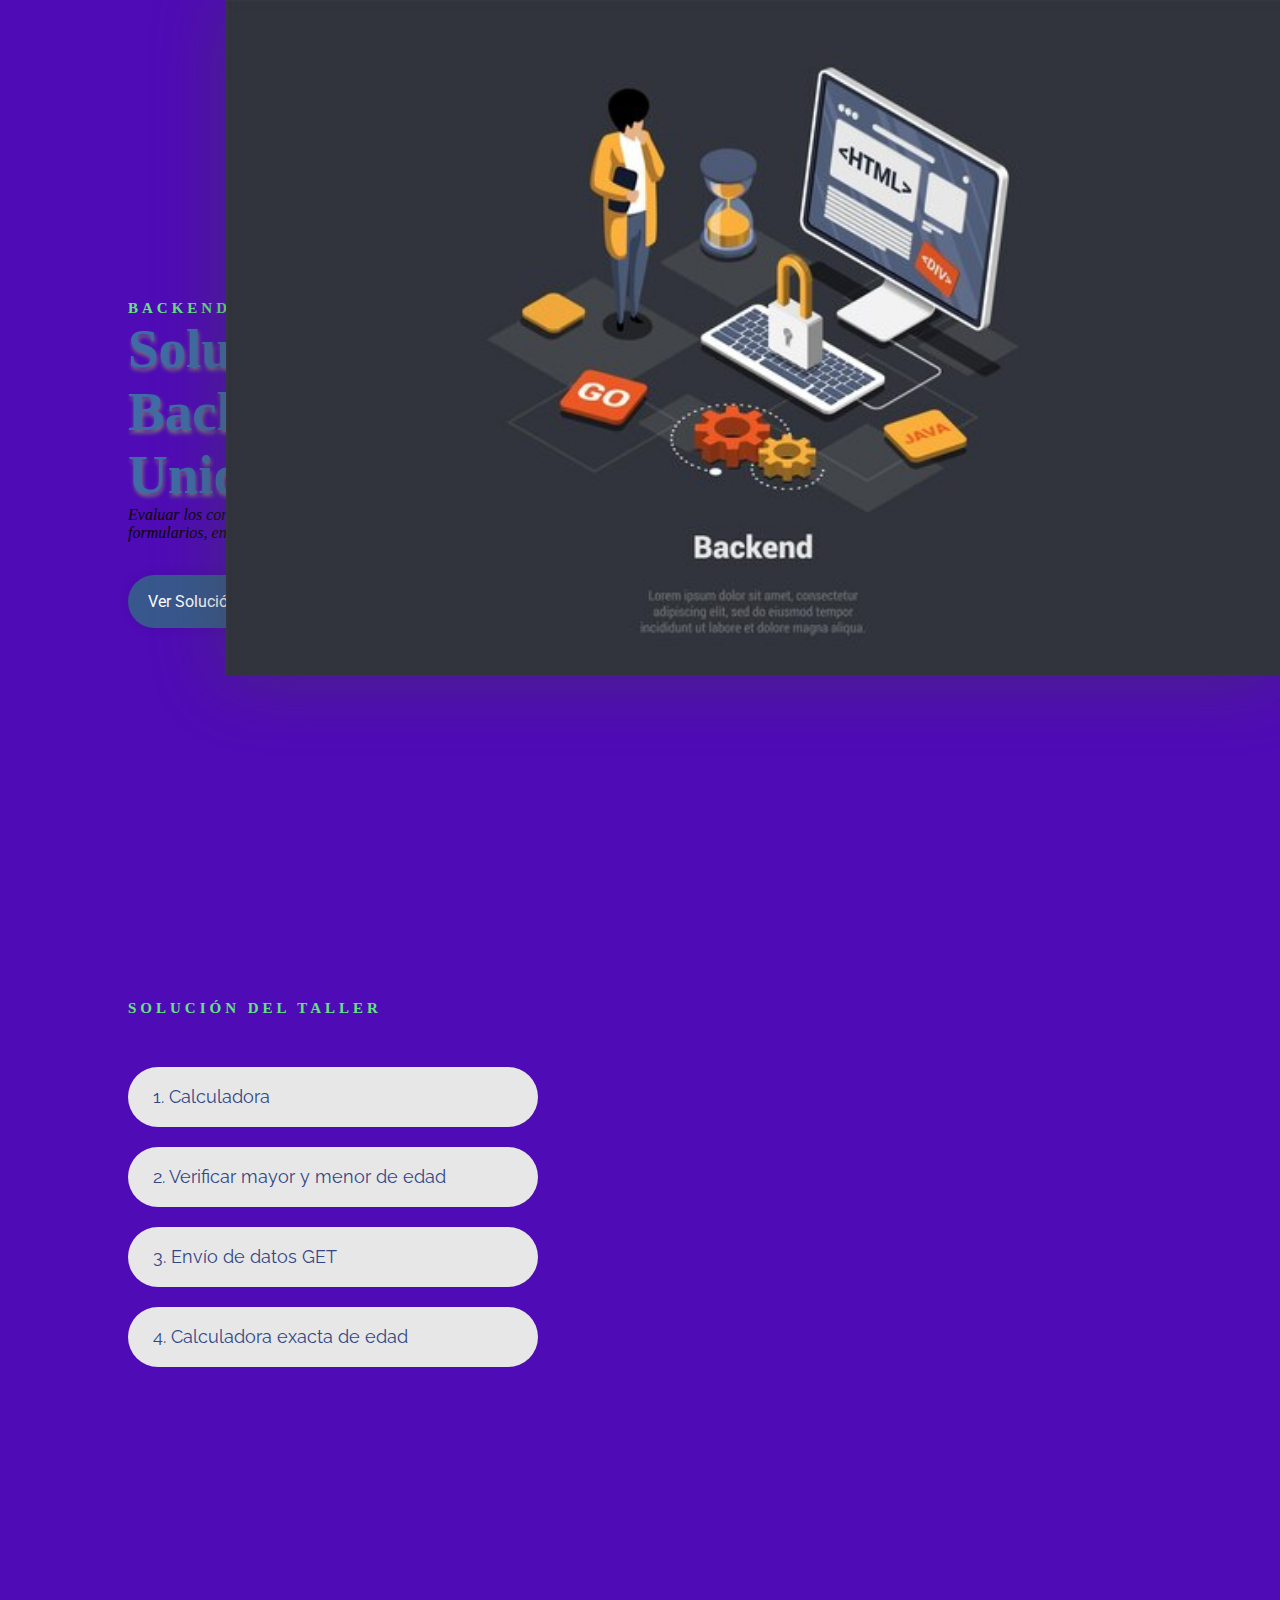
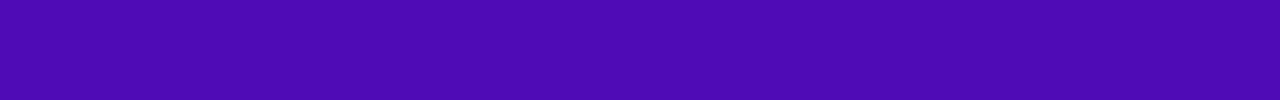
<file: Actividad M10/index.html>
<!DOCTYPE html>
<html lang="es">
<head>
    <meta charset="UTF-8">
    <meta http-equiv="X-UA-Compatible" content="IE=edge">
    <meta name="autor" content="Santiago Hernandez">
    <meta name="viewport" content="width=device-width, initial-scale=1.0">
    <link rel="stylesheet" href="estilos.css">
    <title>Taller BackEnd</title>
</head>
<body>
    <header>
         <!--se cambia y imagen y descripcion-->
        <img class="illus" src="img/backend.png" alt="backend">
        <div class="header-contain">
            <div class="title">
                <h2>Backend basado en proyectos.</h2>
                <h1>Solución Taller Backend - Unidad 10</h1>
                <p>Evaluar los conocimientos de PHP, sentencias, variables, formularios, envío de datos, métodos 
                    POST y GET, entre otros.
                </p>
                <a href="#section-respuestas">Ver Solución</a>
            </div>
        </div>
    </header>

    <section id="section-respuestas">
        <div class="respuestas">
            <h2>Solución del taller</h2>
            <div class="ind">
                <a href="calculadora.php">1. Calculadora</a>
            </div>
            <div class="ind">
                <a href="mayor_menor.php">2. Verificar mayor y menor de edad</a>
            </div>
            <div class="ind">
                <a href="method_get.php">3. Envío de datos GET</a>
            </div>
            <div class="ind">
                <a href="edad_exacta.php">4. Calculadora exacta de edad</a>
            </div>
    </section>
</body>
</html>
</file>
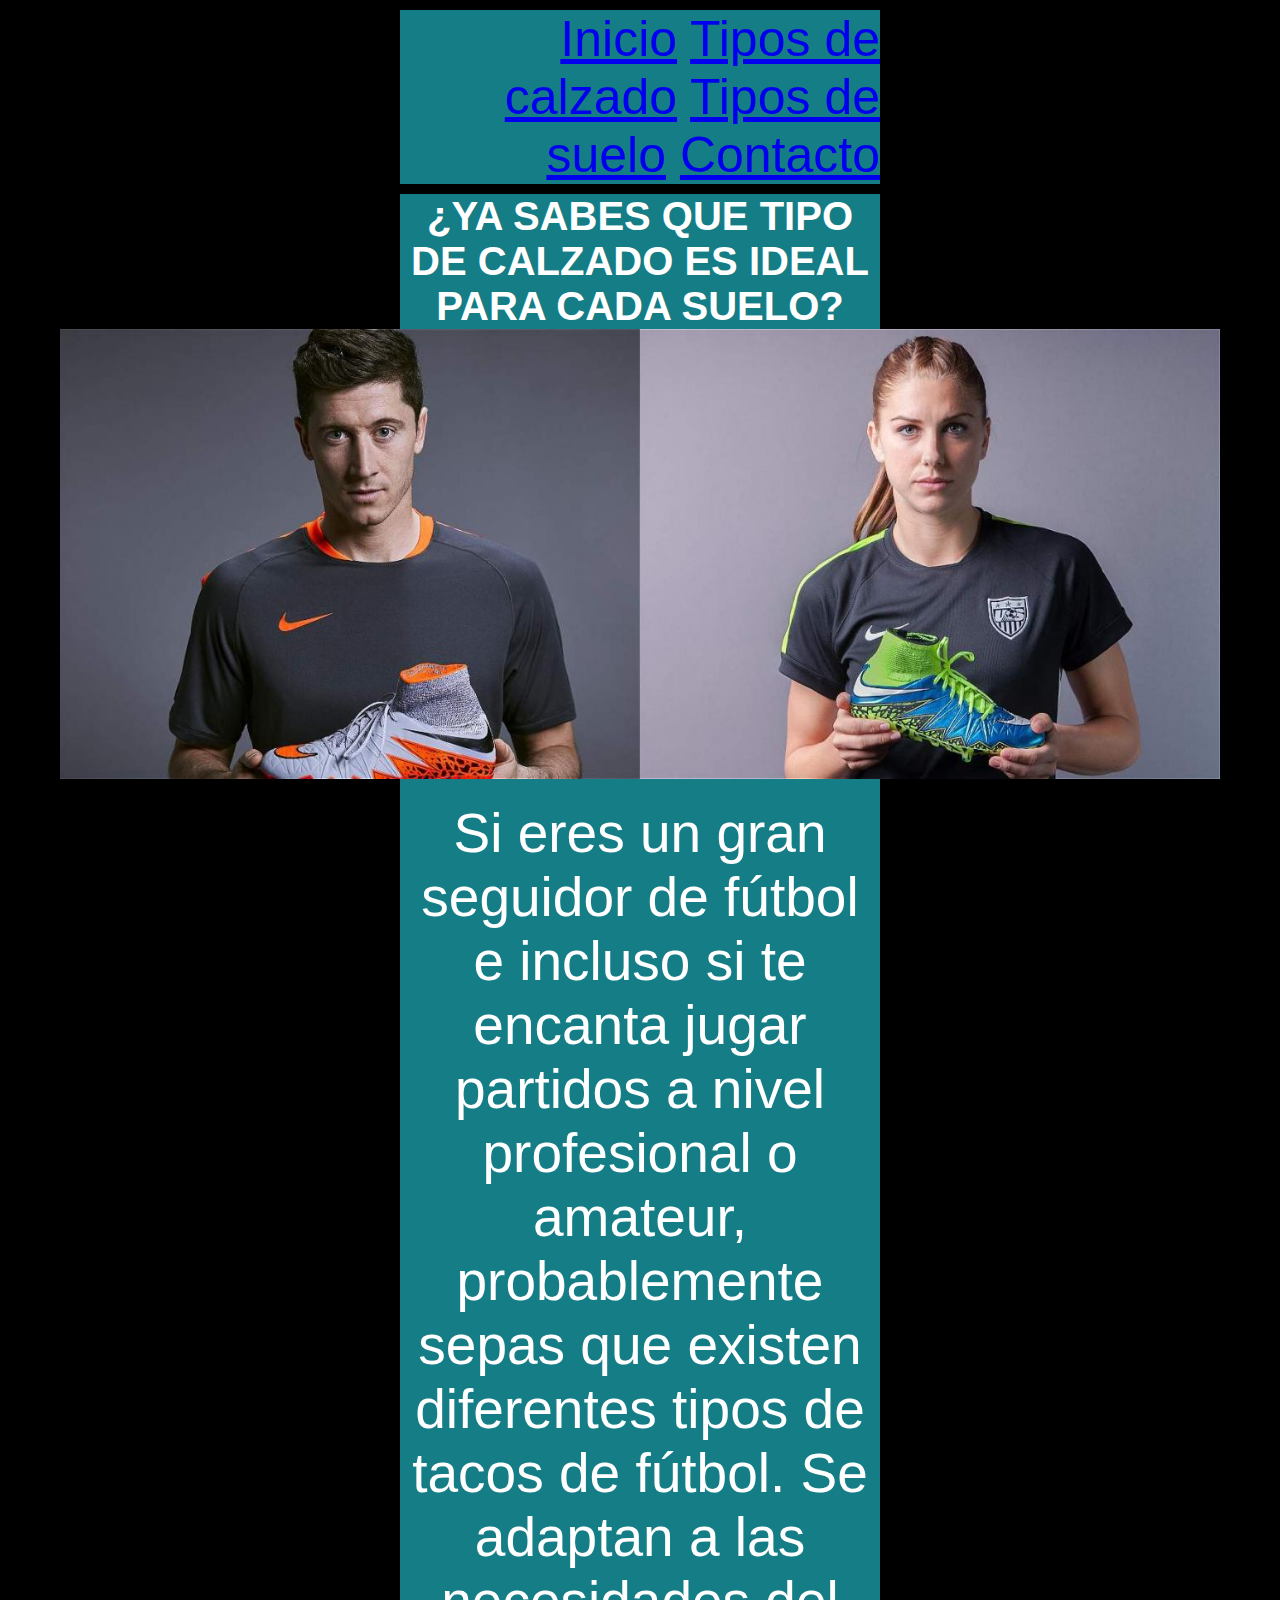
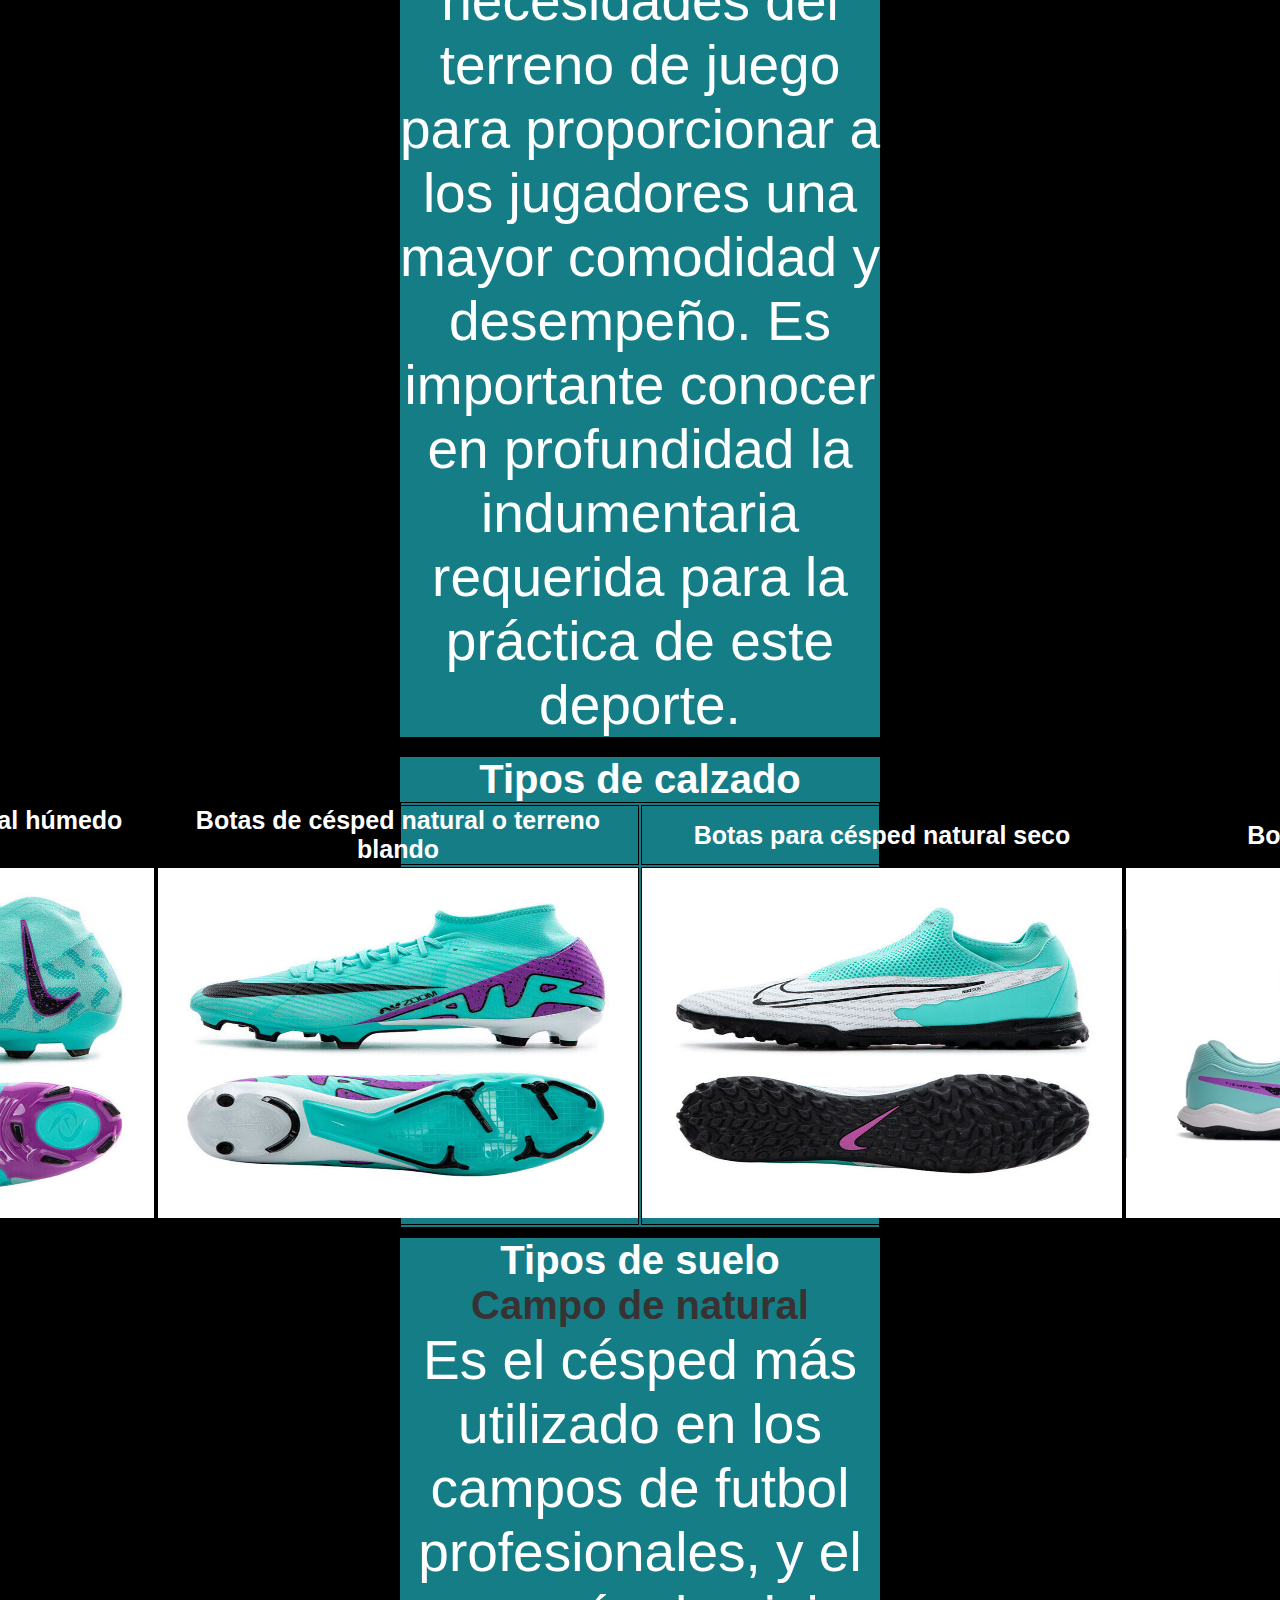
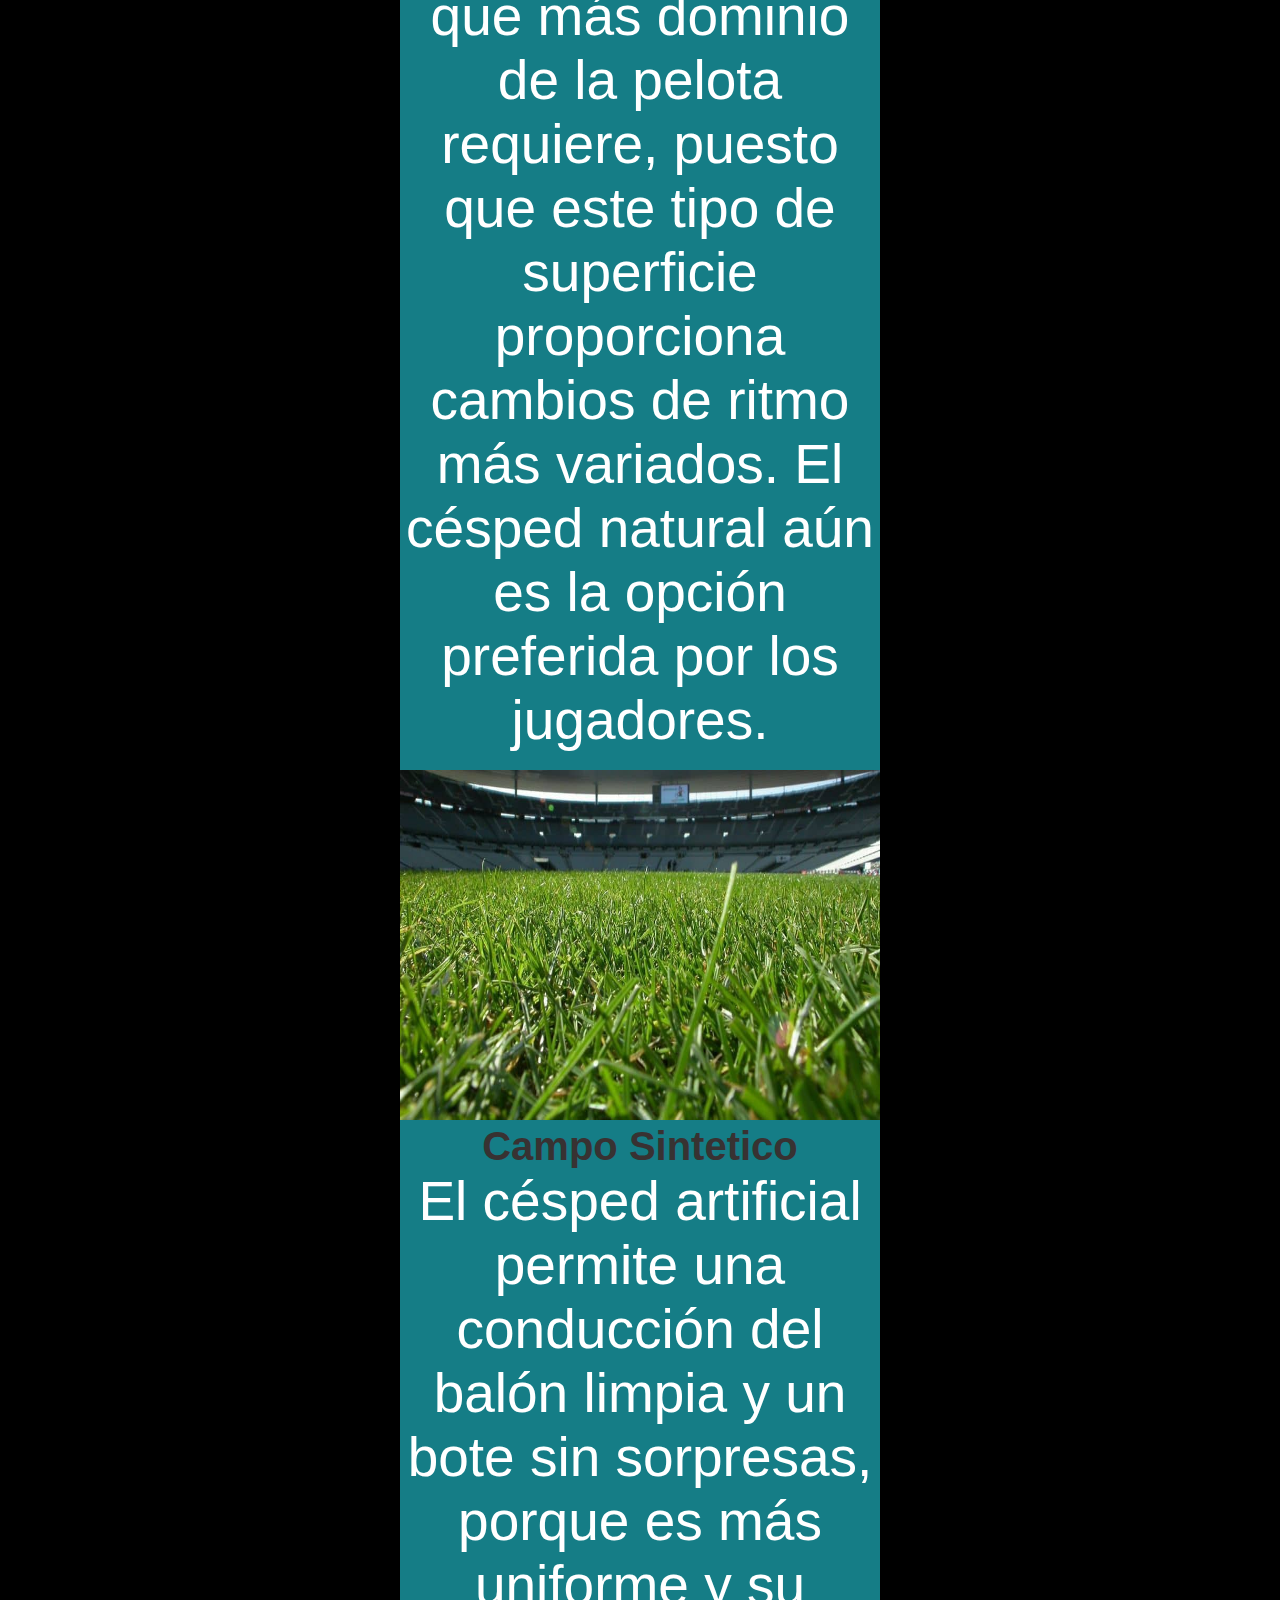
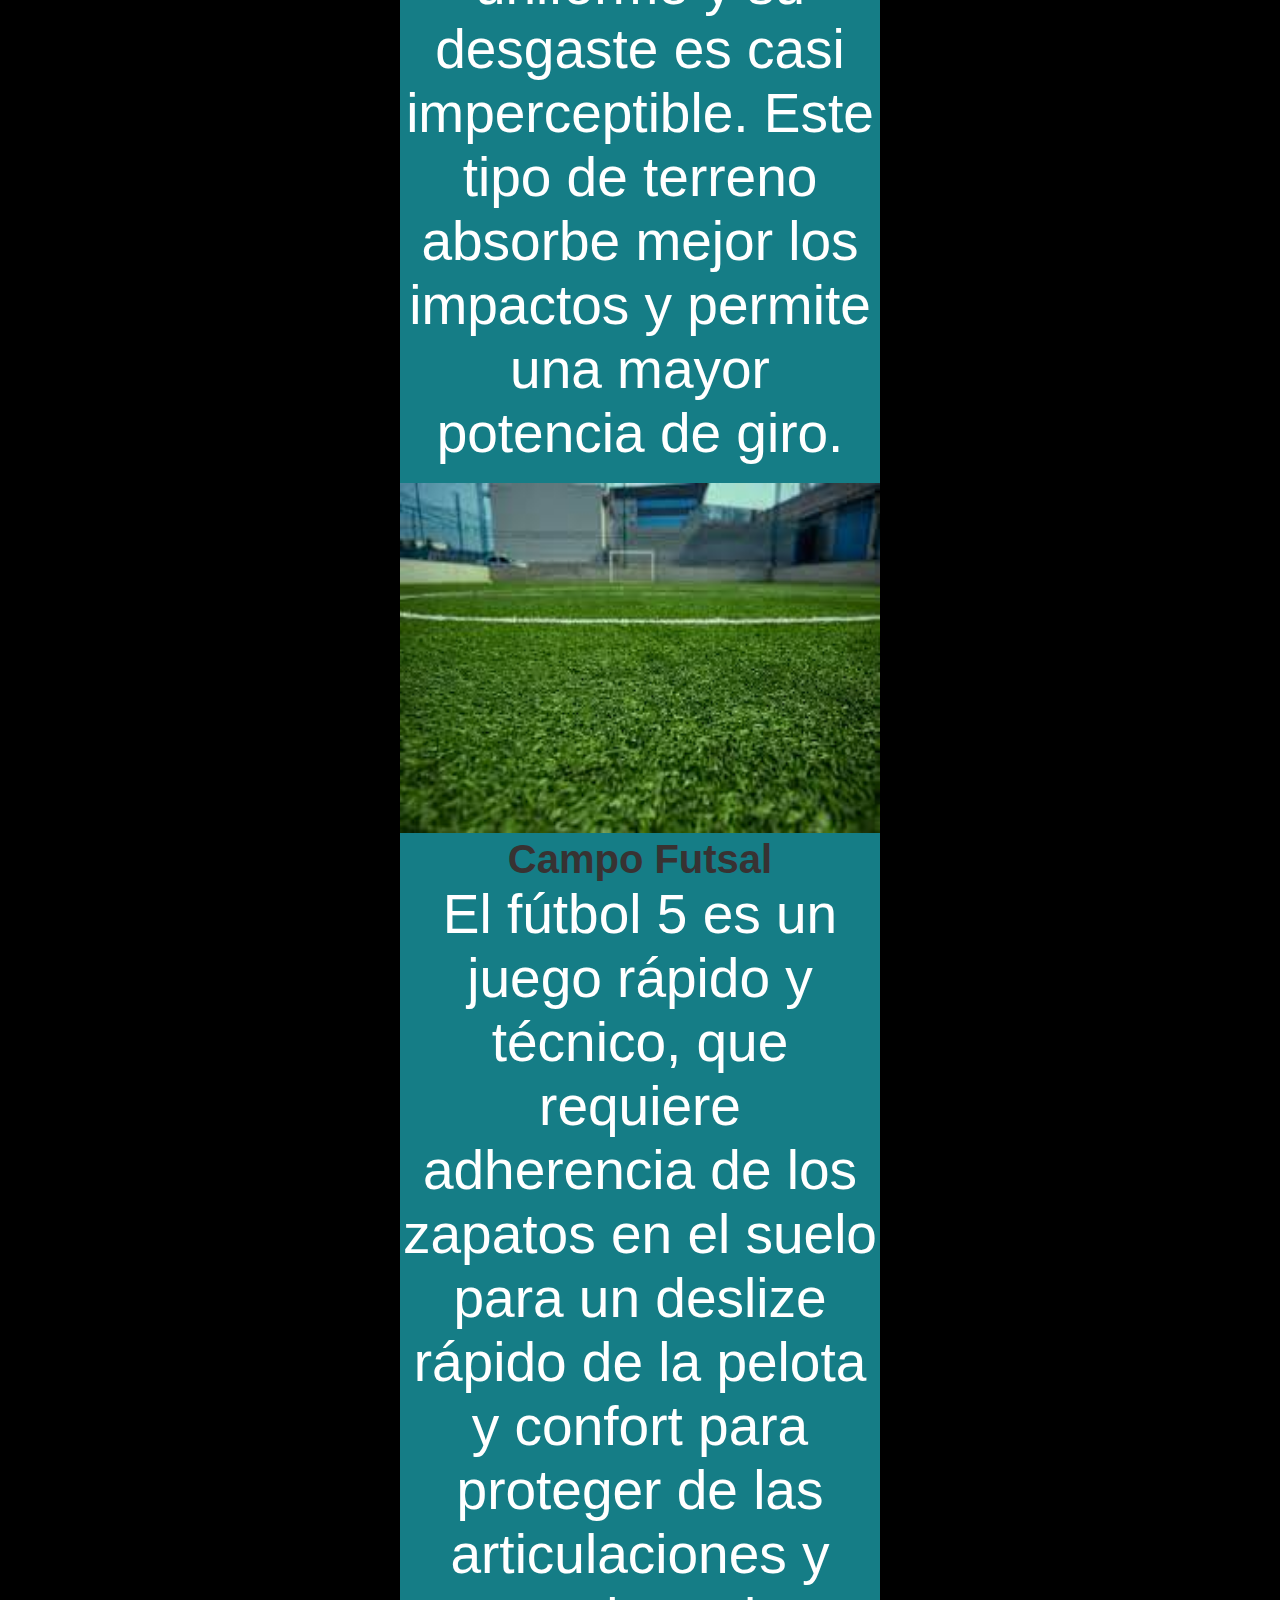
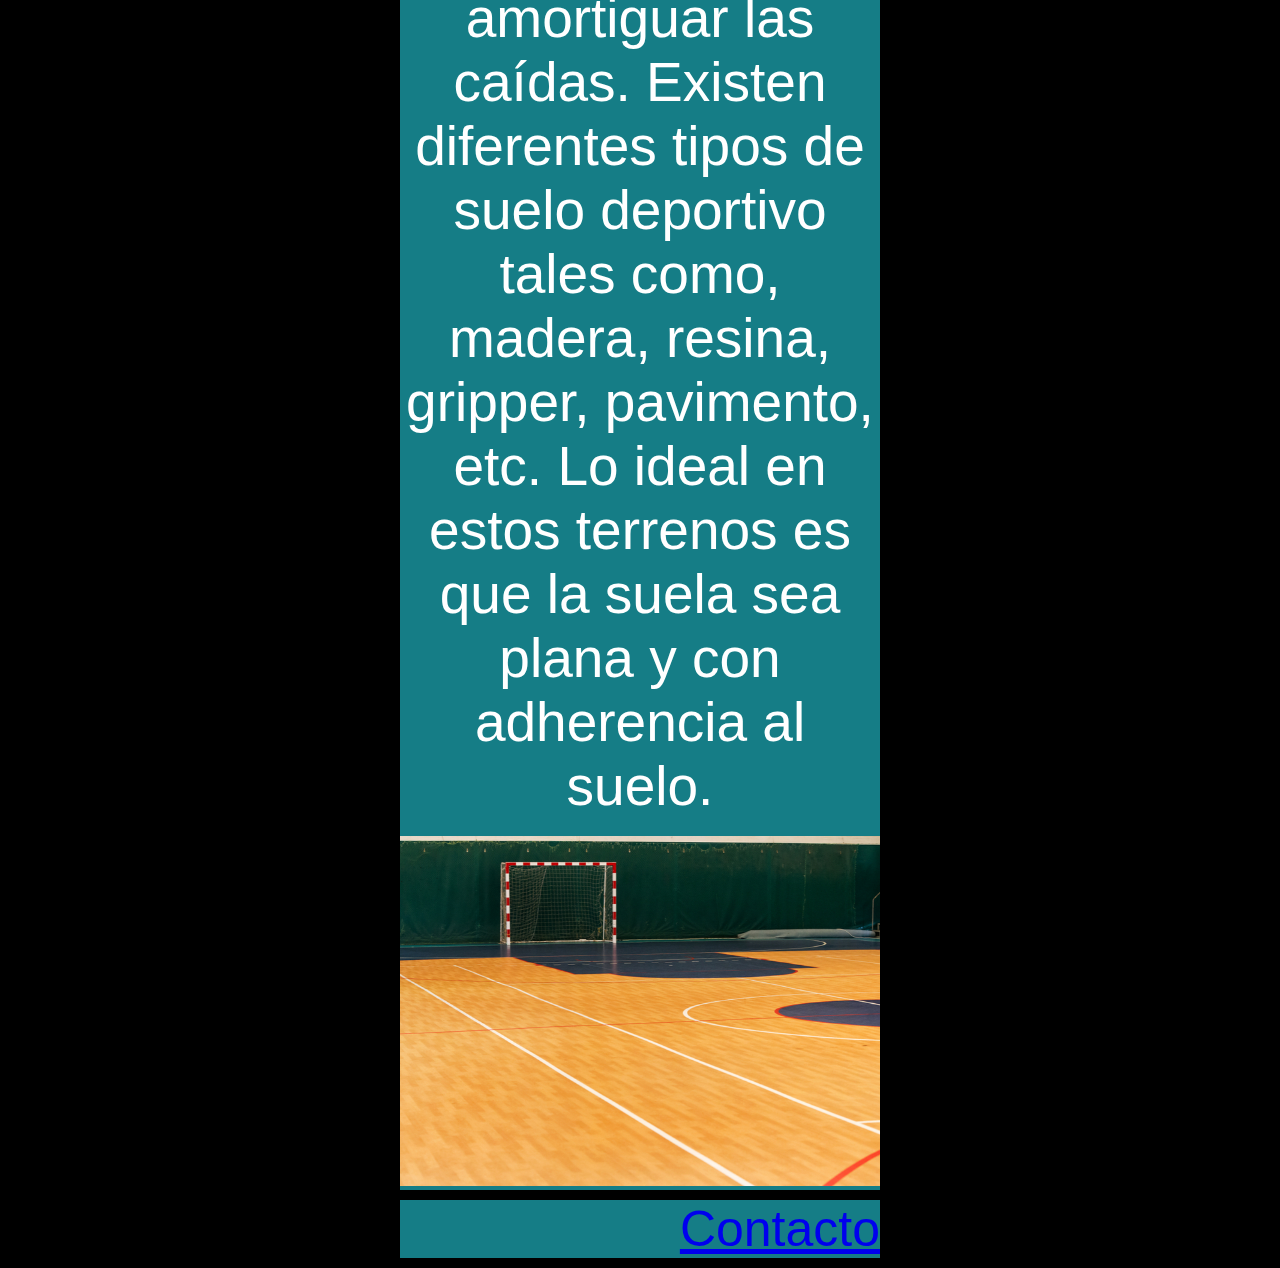
<file: Actividad M9/Punto 1_2_3/index.html>
<!DOCTYPE html>
<html lang="en">

<head>
    <meta charset="UTF-8">
    <meta name="viewport" content="width=device-width, initial-scale=1.0">
    <meta http-equiv="X-UA-Compatible" content="IE=edge">
    <link rel="stylesheet" href="estilos.css">
    <title>Punto1_2_3</title>
</head>

<body class="cuerpo">

    <header class="arriba">
        <nav>
            <a href="#Inicio">Inicio</a>
            <a href="#Tipos de calzado">Tipos de calzado</a>
            <a href="#Tipos de suelo">Tipos de suelo</a>
            <a href="#Contacto">Contacto</a>
        </nav>
    </header>

    <article class="primera">
        <div>
            <h1 id="Inicio">¿YA SABES QUE TIPO DE CALZADO ES IDEAL PARA CADA SUELO?</h1>
        </div>
        <div class="jugadores">
            <figure>
                <img src="img/hombre.png" alt="lewan" class="lewan">
                <figcaption class="figura">HOMBRE</figcaption>
            </figure>
            <figure >
                <img src="img/Mujer.png" alt="Alex" class="alex">
                <figcaption class="figura">MUJER</figcaption>
            </figure>
        </div>
        <div>
            <p>
                Si eres un gran seguidor de fútbol e incluso si te encanta jugar partidos a nivel profesional o amateur,
                probablemente sepas que existen diferentes tipos de tacos de fútbol. Se adaptan a las necesidades del
                terreno de
                juego para proporcionar a los jugadores una mayor comodidad y desempeño. Es importante conocer en
                profundidad la
                indumentaria requerida para la práctica de este deporte.
            </p>
        </div>
    </article>

    <section class="segunda">
        <div>
            <h1 id="Tipos de calzado">Tipos de calzado</h1>
        </div>
            <table class="tabla">
                <tr>
                    <th>Botas para césped natural húmedo blando</th>
                    <th>Botas de césped natural o terreno blando</th>
                    <th>Botas para césped natural seco</th>
                    <th>Botas de fútbol sala</th>
                </tr>
                <tr>
                    <td>
                        <img src="img/Luna-seco.png" class="i1">
                    </td>
                    <td>
                        <img src="img/Mercurial-cesped.png" class="i1">
                    </td>
                    <td>
                        <img src="img/phantom-torretin.png" class="i1">
                    </td>
                    <td>
                        <img src="img/Legend-futsal.png" class="i1">
                    </td>
                </tr>
        </table>
    </section>

    <section class="tercera">
        <h1 id="Tipos de suelo">Tipos de suelo</h1>

        <div>
            <h2>Campo de natural</h2>
            <p>Es el césped más utilizado en los campos de futbol profesionales, y el que más dominio de la pelota
                requiere,
                puesto que este tipo de superficie proporciona cambios de ritmo más variados. El césped natural
                aún es la opción preferida por los jugadores.</p>
            <br>
            <img src="img/pasto.png" class="i2">
            <br>
            <h2>Campo Sintetico</h2>
            <p>El césped artificial permite una conducción del balón limpia y un bote sin sorpresas, porque es más
                uniforme y su desgaste es casi imperceptible. Este tipo de terreno absorbe mejor los impactos y permite
                una
                mayor
                potencia de giro.</p>
            <br>
            <img src="img/artificial.png" class="i2">
            <br>
            <h2>Campo Futsal</h2>
            <p>El fútbol 5 es un juego rápido y técnico, que requiere adherencia de los zapatos en el suelo para un
                deslize rápido de la pelota y confort para proteger de las articulaciones y amortiguar las caídas.
                Existen
                diferentes tipos de suelo deportivo tales como, madera, resina, gripper, pavimento, etc. Lo ideal en
                estos
                terrenos es que la
                suela sea plana y con adherencia al suelo.</p>
            <br>
            <img src="img/Futsal.png" class="i2">
            <br>
        </div>
    </section>

</body>

<footer id="Contacto" class="final">
    <a href="mailto:satoten2010@gmail.com">Contacto </a>
</footer>

</html>
</file>
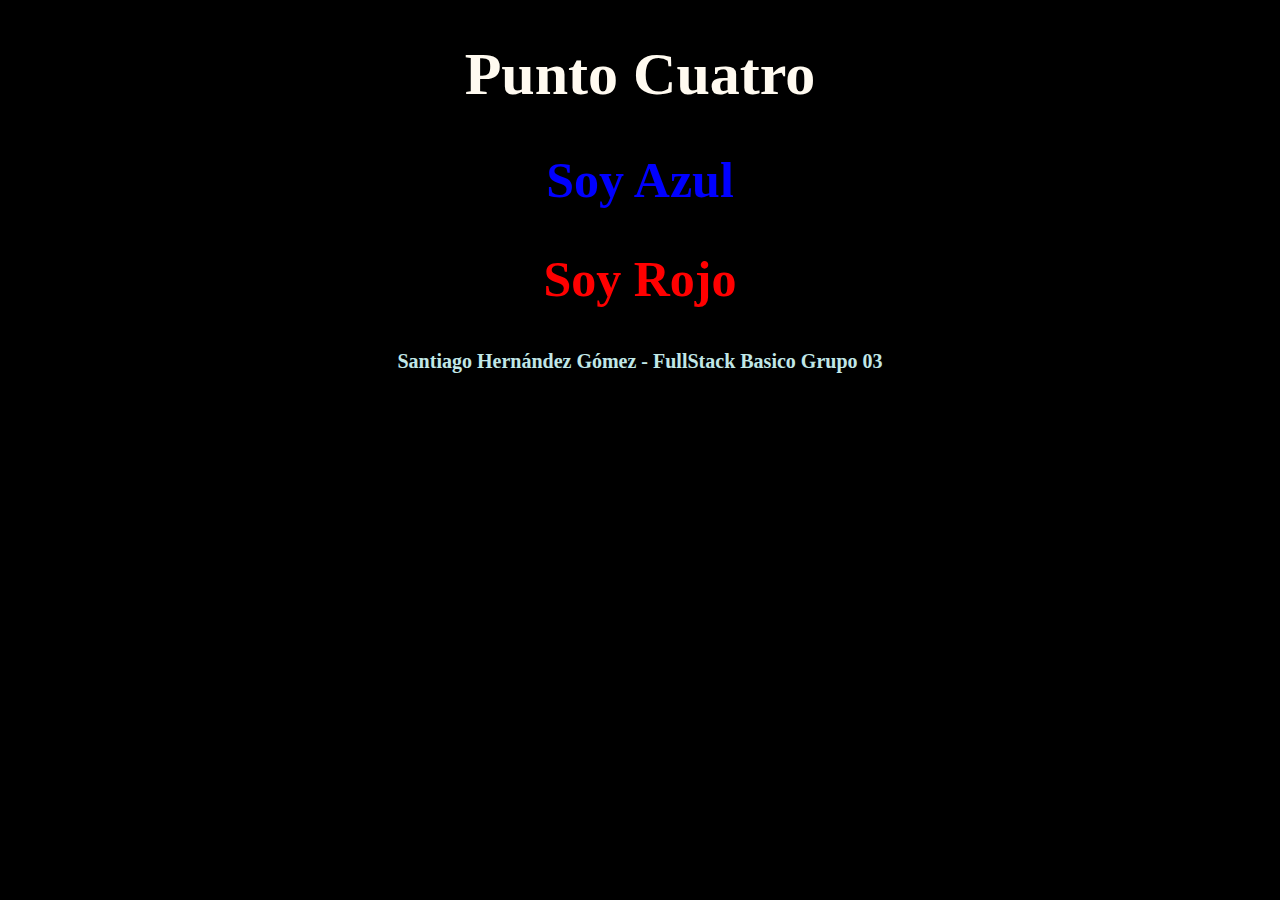
<file: Actividad M9/Punto 4/index.html>
<!DOCTYPE html>
<html lang="es">

<head>
    <meta charset="UTF-8">
    <meta http-equiv="X-UA-Compatible" content="IE=edge">
<link rel="stylesheet" href="estilos.css">
    <meta name="viewport" content="width=device-width, initial-scale=1.0">
    <title>Punto 4 - Grupo 03</title>
</head>

<body>
    <div>
        <h1 class="Titulo">Punto Cuatro</h1>
    </div>
    <div>
        <h2 class="Azul">Soy Azul</h2>
        <h2 class="Rojo">Soy Rojo</h2>
    </div>
    <footer>
        <div>
            <h3 id="nombre">Santiago Hernández Gómez - FullStack Basico Grupo 03</h3>
        </div>
    </footer>
</body>

</html>
</file>
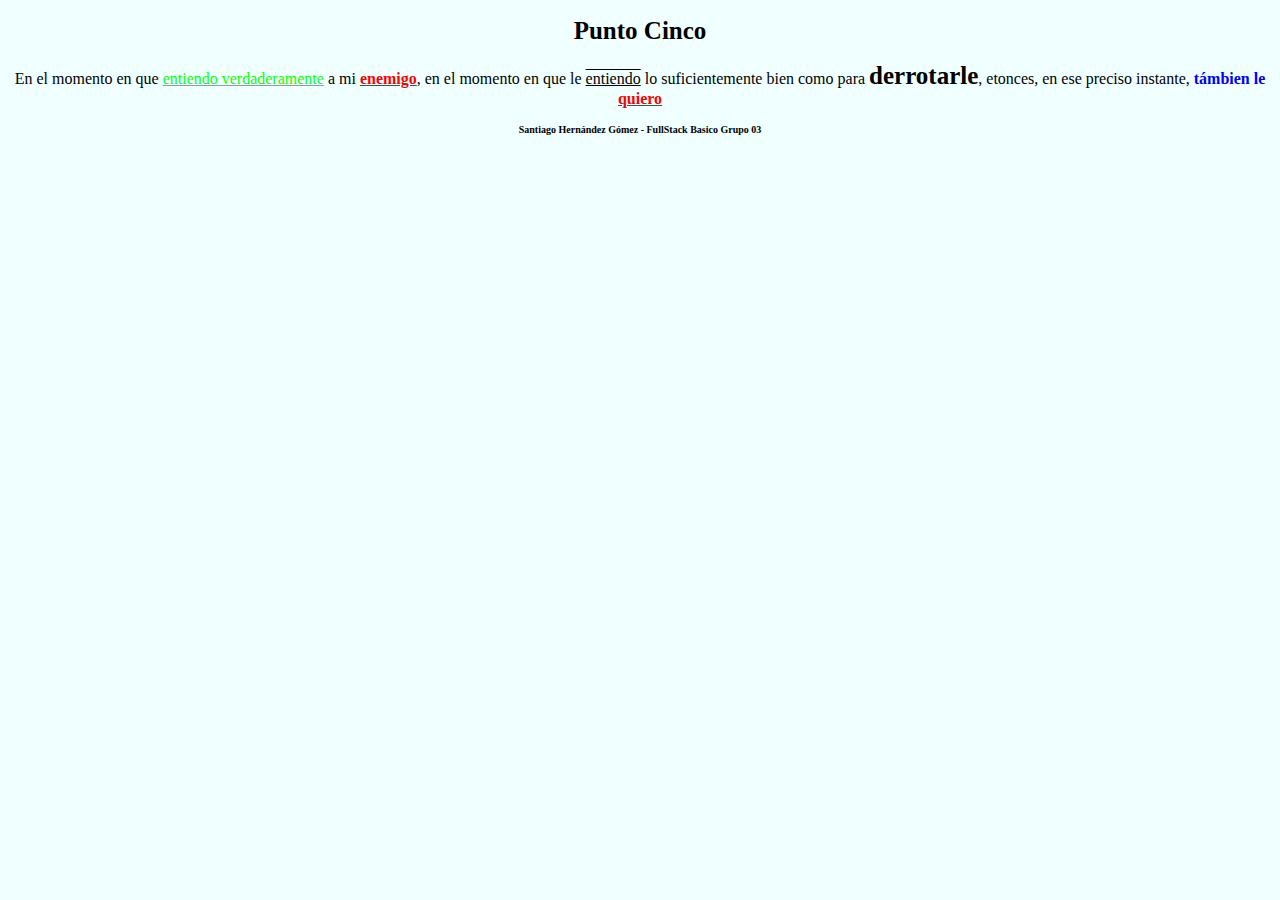
<file: Actividad M9/Punto 5/index.html>
<!DOCTYPE html>
<html lang="en">

<head>
    <meta charset="UTF-8">
    <meta http-equiv="X-UA-Compatible" content="IE=edge">
    <link rel="stylesheet" href="estilos.css">
    <meta name="viewport" content="width=device-width, initial-scale=1.0">
    <title>Punto 5</title>
</head>

<body>
    <div>
        <h1 class="Titulo">Punto Cinco</h1>
    </div>
    <p>En el momento en que <span id="green">entiendo
            verdaderamente</span> a mi <span id="red">enemigo</span>, en el momento en
        que le <span id="black">entiendo</span> lo
        suficientemente bien como para <span id="big">derrotarle</span>,
        etonces, en ese preciso instante,
        <span id="blue">támbien le</span> <span id="red">quiero</span>
    </p>
    <footer>
        <div>
            <h2 id="footer_name">Santiago Hernández Gómez - FullStack Basico Grupo 03</h2>
        </div>
    </footer>
</body>

</html>
</file>
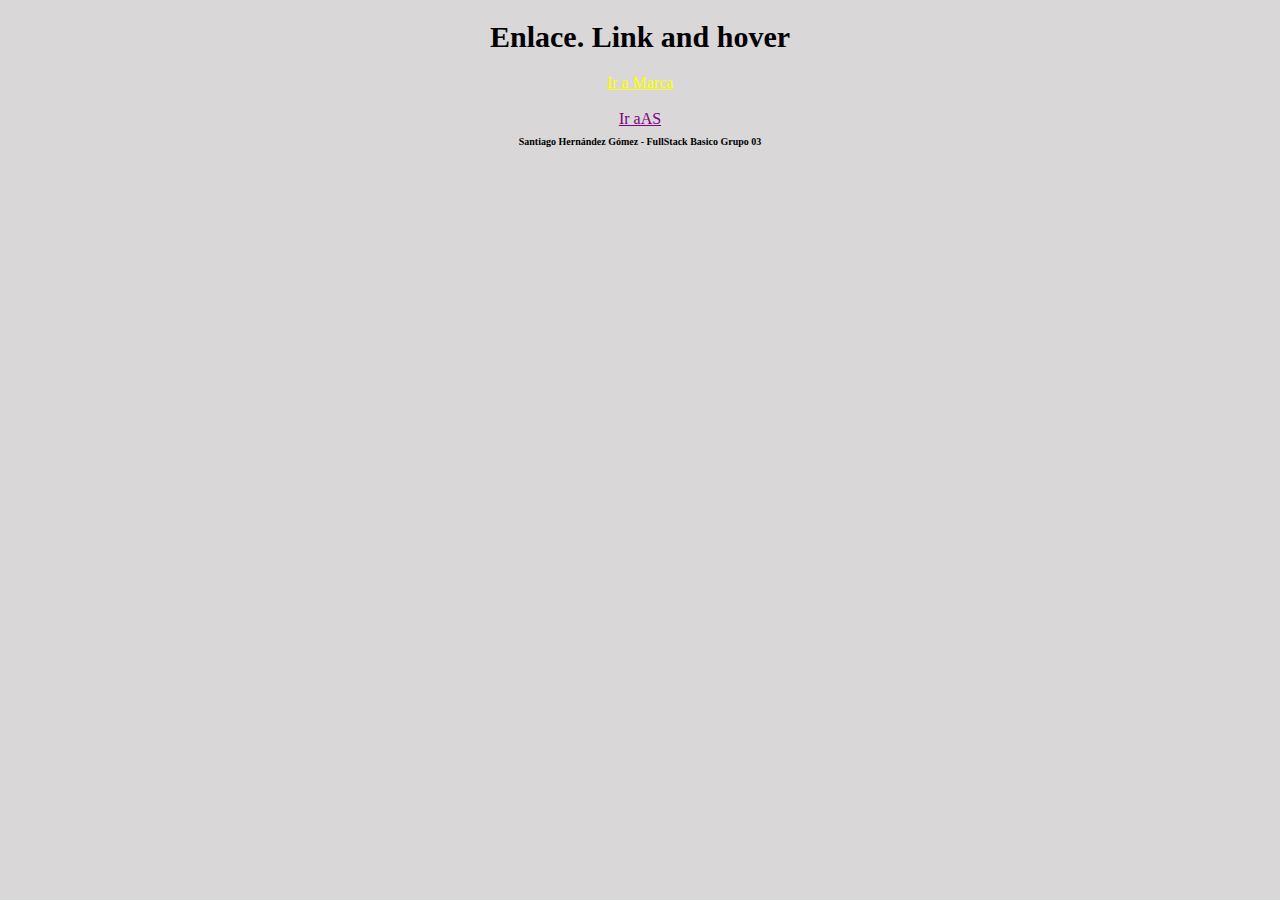
<file: Actividad M9/Punto 6/index.html>
<!DOCTYPE html>
<html lang="es">

<head>
    <meta charset="UTF-8">
    <meta http-equiv="X-UA-Compatible" content="IE=edge">
    <link rel="stylesheet" href="estilos.css">
    <meta name="viewport" content="width=device-width, initial-scale=1.0">
    <title>Punto Seis</title>
</head>

<body>
    <h1 class="titu">Enlace. Link and hover</h1>
    <nav>
        <a class="Titulo1" href="https://www.marca.com/" target="_blank">Ir a Marca</a>
        <br><br>
        <a class="Titulo2" href="https://colombia.as.com/" target="_blank">Ir aAS</a>
    </nav>
    <footer>
        <div>
            <h2 id="footer_name">Santiago Hernández Gómez - FullStack Basico Grupo 03</h2>
        </div>
    </footer>
</body>

</html>
</file>
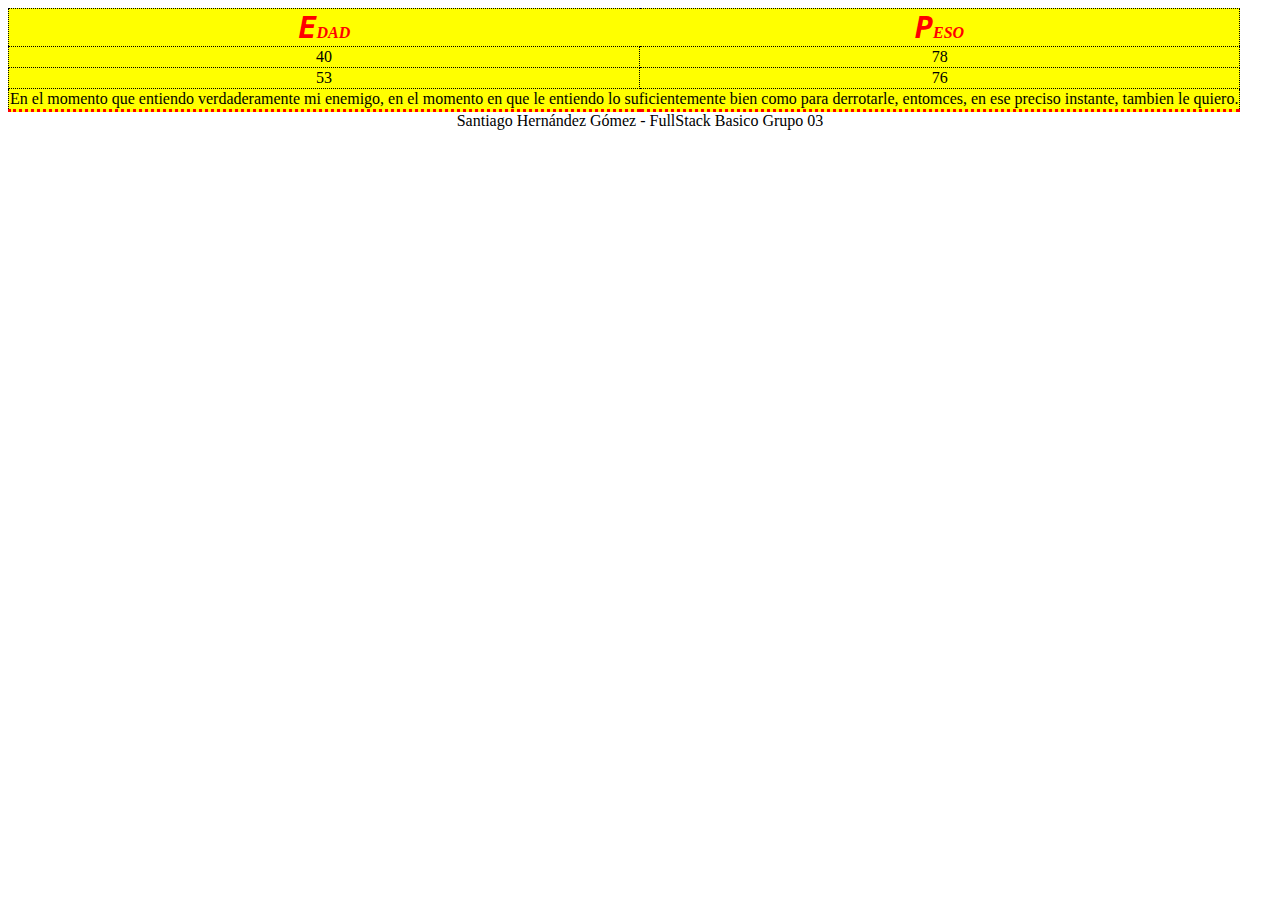
<file: Actividad M9/Punto 9/index.html>
<!DOCTYPE html>
<html lang="es">

<head>
    <meta charset="UTF-8">
    <meta http-equiv="X-UA-Compatible" content="IE=edge">
    <link rel="stylesheet" href="estilos.css">
    <meta name="viewport" content="width=device-width, initial-scale=1.0">
    <title>Punto_9</title>
</head>

<body>
    <table class="tabla">
        <tr>
            <th><em><samp id="primera">E</samp>DAD</em></th>
            <th><em><samp id="segunda">P</samp>ESO</em></th>
        </tr>
        <tr>
            <td>40</td>
            <td>78</td>
        </tr>
        <tr>
            <td>53</td>
            <td>76</td>
        </tr>
        <tr>
            <td colspan="2">En el momento que entiendo verdaderamente mi enemigo,
                en el momento en que le entiendo lo suficientemente bien
                como para derrotarle, entomces, en ese preciso instante,
                tambien le quiero.
            </td>
        </tr>
    </table>
    <footer>
        <div>
            <h3">Santiago Hernández Gómez - FullStack Basico Grupo 03</h3>
        </div>
    </footer>
</body>

</html>
</file>
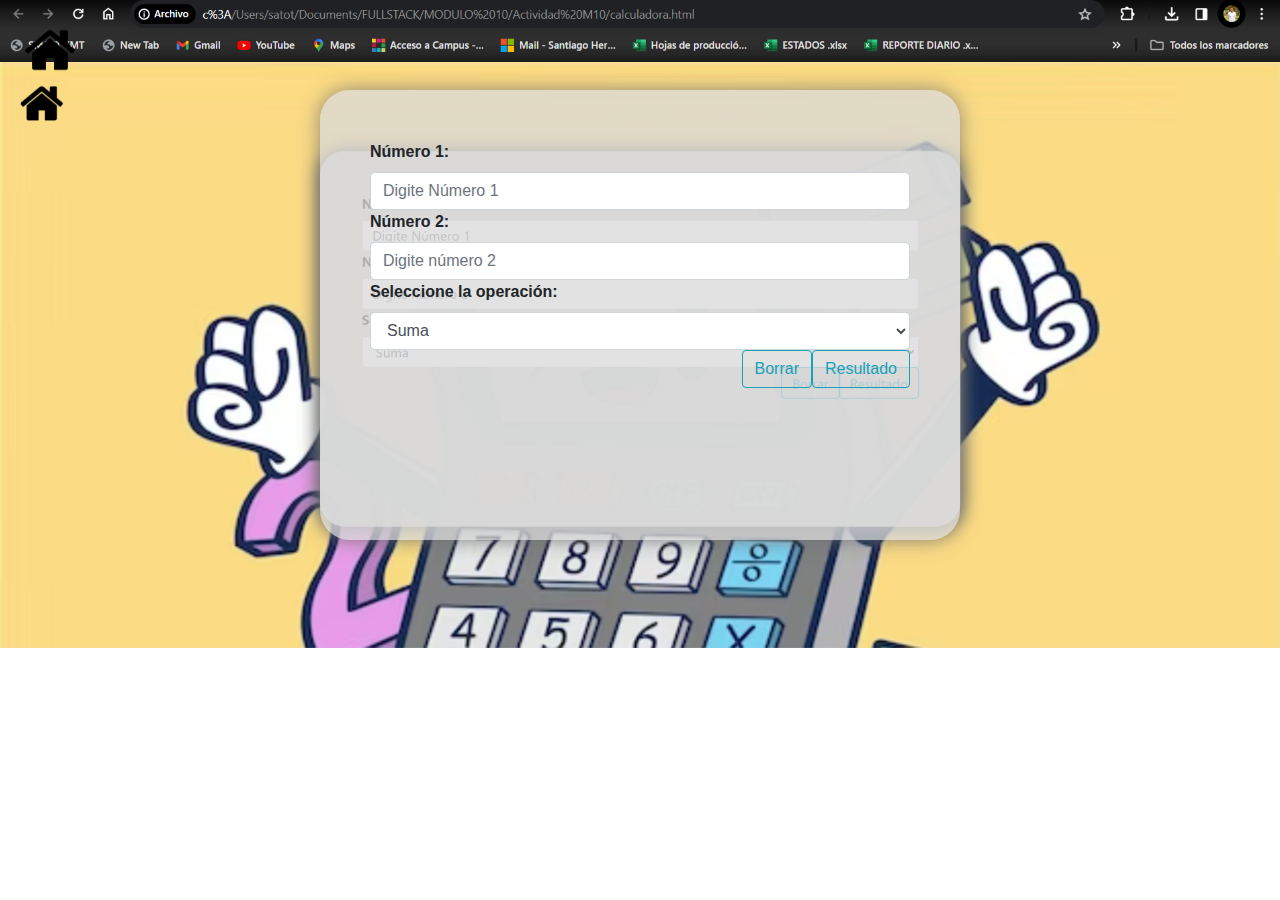
<file: Actividad M10/calculadora.html>
<!DOCTYPE html>
<html lang="es">
<head>
    <meta charset="UTF-8">
    <meta http-equiv="X-UA-Compatible" content="IE=edge">
    <meta name="viewport" content="width=device-width, initial-scale=1.0">
    <link rel="stylesheet" href="https://cdn.jsdelivr.net/npm/bootstrap@4.0.0/dist/css/bootstrap.min.css" integrity="sha384-Gn5384xqQ1aoWXA+058RXPxPg6fy4IWvTNh0E263XmFcJlSAwiGgFAW/dAiS6JXm" crossorigin="anonymous">
    <link rel="stylesheet" href="calculadora.css">
    <title>Calculadora</title>
</head>
<body>
<a href="index.html#section-respuestas">   
    <!--Se agrega descripcion alt-->    
    <img class="home" src="img/casa.png" alt="ir a index">
    </a>
    <div class="main-frame-cal">
    <form action="calculadora.php" method="POST">
        <div>
            <label for="exampleFormControlInput1">Número 1:</label>
            <input type="number" name="n1" class="form-control" id="exampleFormControlInput1" placeholder="Digite Número 1">
        </div>
        <div>
            <label for="exampleFormControlInput2">Número 2:</label>
           <!-- Se agrega name-->
            <input type="number" name="n2" class="form-control" id="exampleFormControlInput2" placeholder="Digite número 2">
        </div>
        <div>
            <label for="exampleFormControlSelect1">Seleccione la operación:</label>
            <select class="form-control" name="tipo" id="exampleFormControlSelect1">
            <option value="1">Suma</option>
            <option value="2">Resta</option>
           <!--Se agrega value-->
            <option value="3">Multiplicación</option>
            <option value="4">División</option>
            </select>
        </div>
        <button type="submit" name="operar" class="btn btn-outline-info">Resultado</button>
        <!-- Se agrega boton borrar-->
        <button type="limpiar"name="borrar" class="btn btn-outline-info">Borrar</button>
    </form>
</body>
</html>
</file>
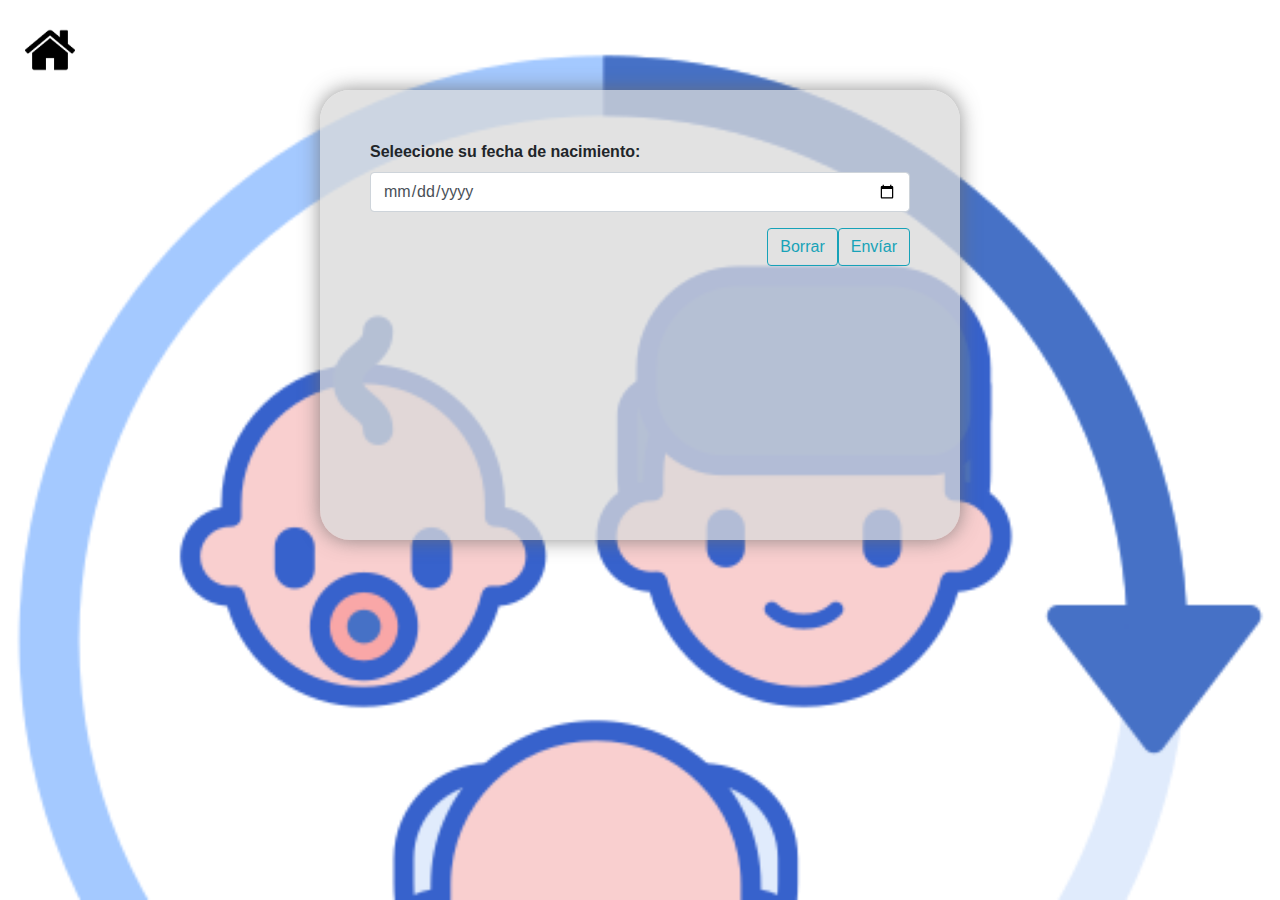
<file: Actividad M10/edad_exacta.html>
<!DOCTYPE html>
<html lang="es">
<head>
    <meta charset="UTF-8">
    <meta http-equiv="X-UA-Compatible" content="IE=edge">
    <meta name="viewport" content="width=device-width, initial-scale=1.0">
    <!-- Se corrije escritura palabra BOOTSTRAP-->
    <!--CND BOOTSTRAP-->
    <link rel="stylesheet" href="https://cdn.jsdelivr.net/npm/bootstrap@4.0.0/dist/css/bootstrap.min.css" integrity="sha384-Gn5384xqQ1aoWXA+058RXPxPg6fy4IWvTNh0E263XmFcJlSAwiGgFAW/dAiS6JXm" crossorigin="anonymous">
    <!--Cambio nombre a estilos-->
    <link rel="stylesheet" href="edad_exacta.css">
    <!--Se agrego titulo-->
    <title>Edad Exacta</title>
</head>
<body>
    <a href="index.html#section-respuestas">
        <!--Se agrega descripcion alt-->
        <img class="home" src="img/casa.png" alt="casa">
    </a>
    
    <div class="main-frame-cal">
    <!--Se agrega action y se retira = ""-->
        <form action ="edad_exacta.php" method="POST">
        <div class="form-group">
            <label for="exampleFormControlInput1">Seleecione su fecha de nacimiento:</label>
            <input type="date" name="fecha_actual" class="form-control" id="exampleFormControlInput1">
        </div>
        <!--Se agrega  type-->
        <button type="submit" name="verificar" class="btn btn-outline-info">Envíar</button>
        <!-- Se agrega boton borrar-->
        <button type="borrar" name="limpiar" class="btn btn-outline-info">Borrar</button>
    </form>
</body>
</html>
</file>
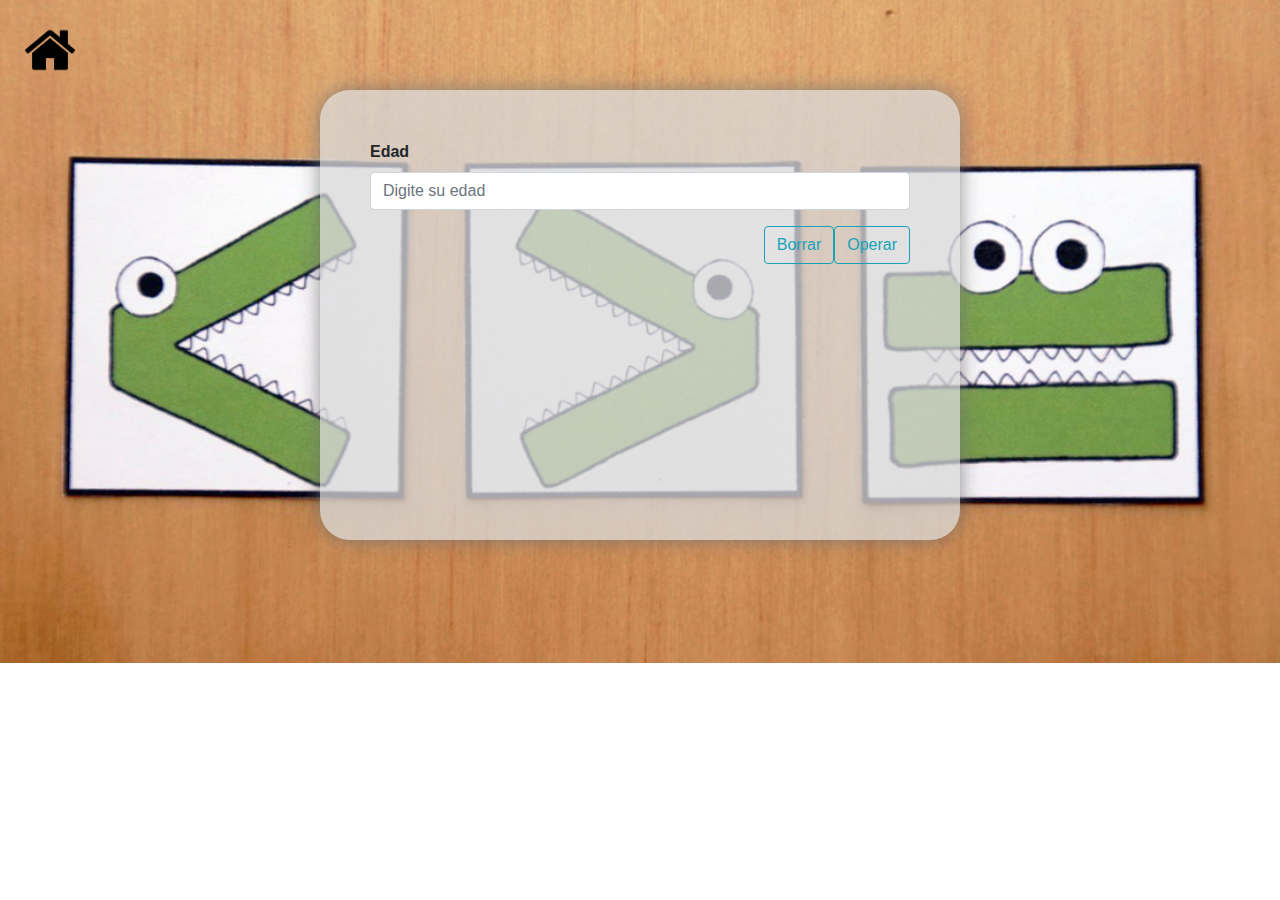
<file: Actividad M10/mayor_menor.html>
<!DOCTYPE html>
<html lang="es">
<head>
    <meta charset="UTF-8">
    <meta http-equiv="X-UA-Compatible" content="IE=edge">
    <meta name="viewport" content="width=device-width, initial-scale=1.0">
    <!--CDN BOOTSTRAP-->
    <link rel="stylesheet" href="https://cdn.jsdelivr.net/npm/bootstrap@4.0.0/dist/css/bootstrap.min.css" integrity="sha384-Gn5384xqQ1aoWXA+058RXPxPg6fy4IWvTNh0E263XmFcJlSAwiGgFAW/dAiS6JXm" crossorigin="anonymous">
   <!-- Se cambia nombre a estilos-->
    <link rel="stylesheet" href="mayor_menor.css">
    <title>Mayor o menor de edad</title>
</head>
<body>
<a href="index.html#section-respuestas">
    <!--Se agrega descripcion alt-->
        <img class="home" src="img/casa.png" alt="casa">
    </a>
    <div class="main-frame-cal">
    <form action="mayor_menor.php" method="POST">
        
        <div class="form-group">
            <label for="exampleFormControlInput1">Edad</label>
            <input type="number" name="edad" class="form-control" id="exampleFormControlInput1" placeholder="Digite su edad">
        </div>

        <button type="submit" name="verificar" class="btn btn-outline-info">Operar</button>
        <!--Se agrega boton borrar-->
        <button type="submit" name="eliminar" class="btn btn-outline-info">Borrar</button>
    </form>
</body>
</html>
</file>
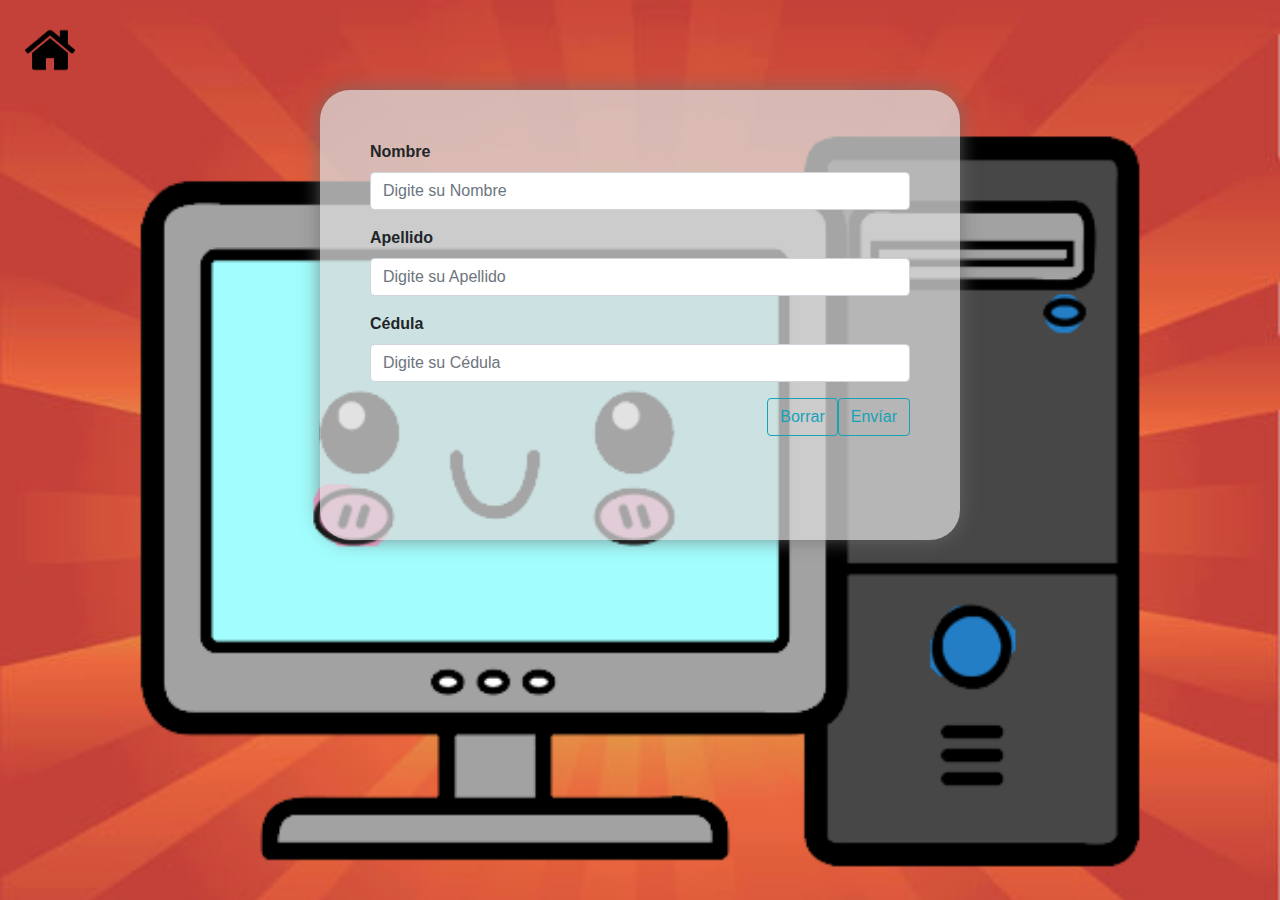
<file: Actividad M10/method_get.html>
<!DOCTYPE html>
<html lang="es">
<head>
    <meta charset="UTF-8">
    <meta http-equiv="X-UA-Compatible" content="IE=edge">
    <meta name="viewport" content="width=device-width, initial-scale=1.0">
    <!--CND BOOTSTRAP-->
    <link rel="stylesheet" href="https://cdn.jsdelivr.net/npm/bootstrap@4.0.0/dist/css/bootstrap.min.css" integrity="sha384-Gn5384xqQ1aoWXA+058RXPxPg6fy4IWvTNh0E263XmFcJlSAwiGgFAW/dAiS6JXm" crossorigin="anonymous">
    <!--Cambio nombre a estilos-->
    <link rel="stylesheet" href="method_get.css">
  
    <title>METHOD GET</title>
</head>
<body>
<a href="index.html#section-respuestas">
    <!--Se agrega descripcion alt-->
        <img class="home" src="img/casa.png" alt="casa">
    </a>
    <div class="main-frame-cal">
    <form action="method_get.php" method="GET">
        <div class="form-group">
            <label for="exampleFormControlInput1">Nombre</label>
            <input type="text" name="nombre" class="form-control" id="exampleFormControlInput1" placeholder="Digite su Nombre">
        </div>
        <div class="form-group">
            <label for="exampleFormControlInput1">Apellido</label>
            <input type="text" name="apellido" class="form-control" id="exampleFormControlInput1" placeholder="Digite su Apellido">
        </div>
        <div class="form-group">
            <label for="exampleFormControlInput1">Cédula</label>
            <input type="text" name="cc" class="form-control" id="exampleFormControlInput1" placeholder="Digite su Cédula">
        </div>
        <button type="submit" name="verificar" class="btn btn-outline-info">Envíar</button>
        <button type="borrar" name="limpiar" class="btn btn-outline-info">Borrar</button>
    </form>

</body>
</html>
</file>
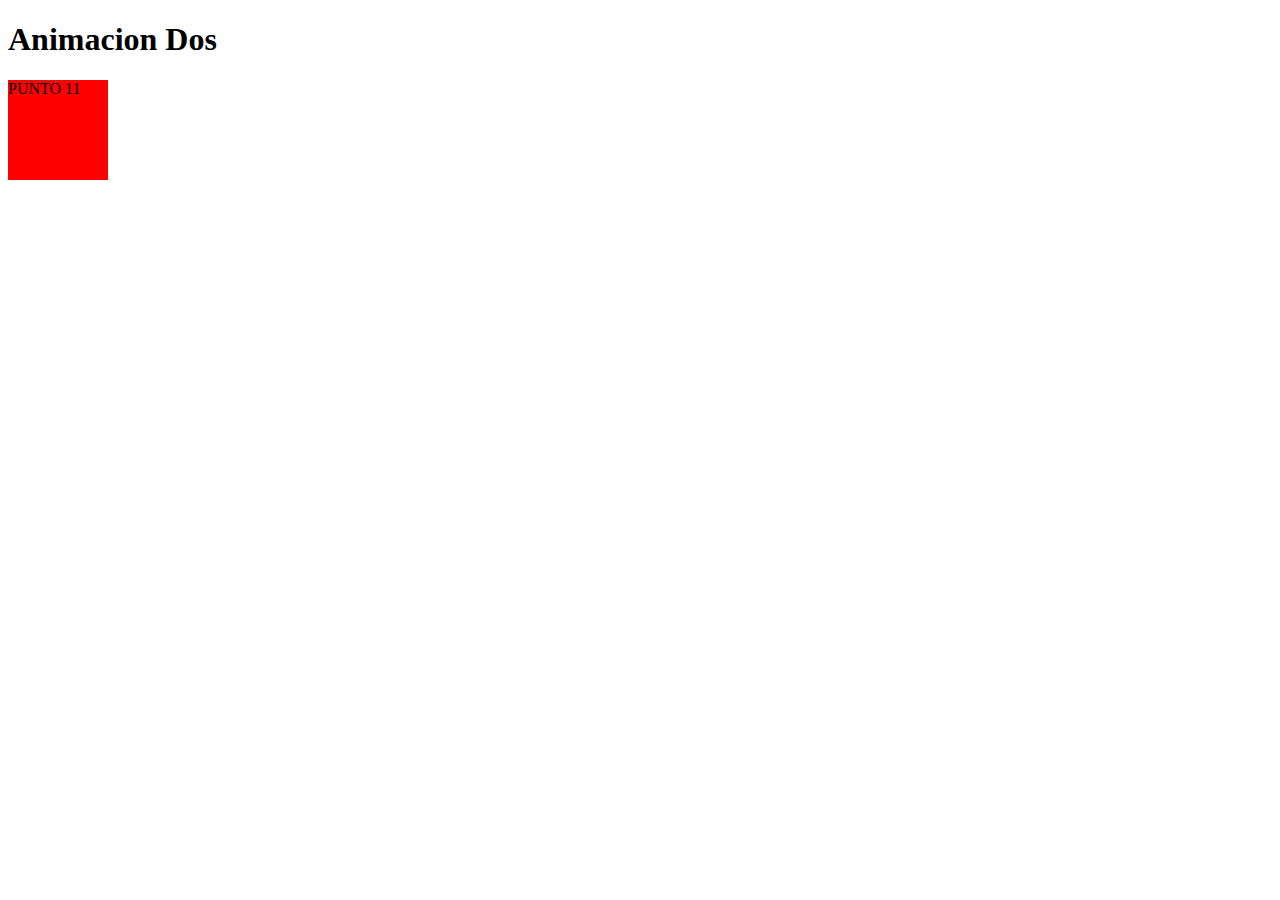
<file: Actividad M9/Punto 11/index2.html>
<!DOCTYPE html>
<html lang="en">
<head>
    <meta charset="UTF-8">
    <meta name="viewport" content="width=device-width, initial-scale=1.0">
    <link rel="stylesheet" href="estilos2.css">
    <title>Punto_11</title>
</head>
<body>
    <h1>Animacion Dos</h1>
    <div class="animacion2">PUNTO 11</div>
</body>
</html>
</file>
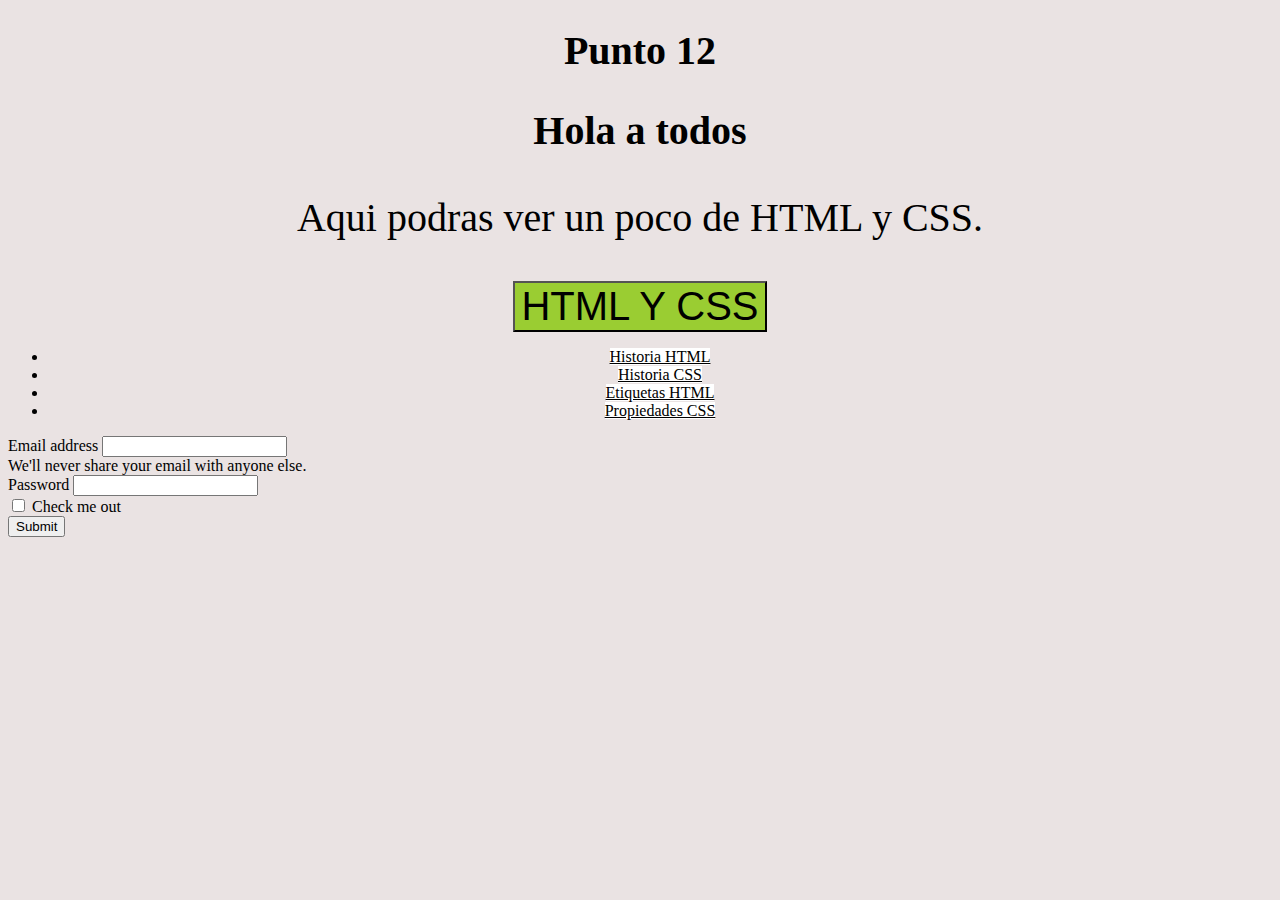
<file: Actividad M9/Punto 12/index2.html>
<!doctype html>
<html lang="en">

<head>
    <!-- Required meta tags -->
    <meta charset="utf-8">
    <meta name="viewport" content="width=device-width, initial-scale=1, shrink-to-fit=no">
    <!-- Bootstrap CSS -->
    <link href="https://cdn.jsdelivr.net/npm/bootstrap@5.3.2/dist/css/bootstrap.min.css" rel="stylesheet" integrity="sha384-T3c6CoIi6uLrA9TneNEoa7RxnatzjcDSCmG1MXxSR1GAsXEV/Dwwykc2MPK8M2HN" crossorigin="anonymous">
<link rel="stylesheet" href="estilos.css">
    <title>Hello, world!</title>
</head>

<body>
    <h1>Punto 12</h1>
    <!-- Optional JavaScript -->
    <!-- jQuery first, then Popper.js, then Bootstrap JS -->
    <script src="https://code.jquery.com/jquery-3.2.1.slim.min.js" integrity="sha384-
KJ3o2DKtIkvYIK3UENzmM7KCkRr/rE9/Qpg6aAZGJwFDMVNA/GpGFF93hXpG5KkN" crossorigin="anonymous"></script>
    <script src="https://cdn.jsdelivr.net/npm/popper.js@1.12.9/dist/umd/popper.min.js" integrity="sha384-
ApNbgh9B+Y1QKtv3Rn7W3mgPxhU9K/ScQsAP7hUibX39j7fakFPskvXusvfa0b4Q" crossorigin="anonymous"></script>
    <script src="https://cdn.jsdelivr.net/npm/bootstrap@4.0.0/dist/js/bootstrap.min.js" integrity="sha384-
JZR6Spejh4U02d8jOt6vLEHfe/JQGiRRSQQxSfFWpi1MquVdAyjUar5+76PVCmYl" crossorigin="anonymous"></script>

    <h2>Hola a todos</h2>
<script src="https://cdn.jsdelivr.net/npm/bootstrap@5.3.2/dist/js/bootstrap.bundle.min.js" integrity="sha384-C6RzsynM9kWDrMNeT87bh95OGNyZPhcTNXj1NW7RuBCsyN/o0jlpcV8Qyq46cDfL" crossorigin="anonymous"></script>
<P>Aqui podras ver un poco de HTML y CSS. </P>
<div class="dropdown">
    <button class="boton" type="button" data-bs-toggle="dropdown" aria-expanded="false">
       HTML Y CSS
    </button>
        <!-- Al dar clic el botn desplegara un menu que nos direcciona a paginas web con informacion de lo mencionado. -->
    <ul class="dropdown-menu">
      <li><a class="botones" href="https://developer.mozilla.org/es/docs/Web/HTML">Historia HTML</a></li>
      <li><a class="botones" href="https://developer.mozilla.org/es/docs/Web/CSS">Historia CSS</a></li>
      <li><a class="botones" href="https://es.semrush.com/blog/lista-de-html-tags/">Etiquetas HTML</a></li>
      <li><a class="botones" href="https://www.jairogarciarincon.com/clase/html-y-css/propiedades-css-basicas">Propiedades CSS</a></li>
    </ul>
  </div>



    <form class="formulario">
        <div class="mb-3">
            <label for="exampleInputEmail1" class="form-label">Email address</label>
            <input type="email" class="form-control" id="exampleInputEmail1" ariadescribedby="emailHelp">
            <div id="emailHelp" class="form-text">We'll never share your email with anyone else.</div>
        </div>
        <div class="mb-3">
            <label for="exampleInputPassword1" class="form-label">Password</label>
            <input type="password" class="form-control" id="exampleInputPassword1">
        </div>
        <div class="mb-3 form-check">
            <input type="checkbox" class="form-check-input" id="exampleCheck1">
            <label class="form-check-label" for="exampleCheck1">Check me out</label>
        </div>
        <button type="submit" class="btn btn-primary">Submit</button>
    </form>
</body>

</html>
</file>
<file: Actividad M10/estilos.css>
@import url('https://fonts.googleapis.com/css2?family=Kanit:ital,wght@0,700;0,800;1,600&family=Roboto:wght@100&display=swap');
@import url('https://fonts.googleapis.com/css2?family=Roboto&display=swap');
@import url('https://fonts.googleapis.com/css2?family=Raleway&display=swap');

*{
    border: 0;
    margin: 0;
    padding: 0;
}
/* Se agrega  background-color al body*/
body{
    background-color: rgb(79, 11, 181)
}

header{
    width: 100%;
    height: 500px;
}
header .illus{
    position: absolute;
    top: 0;
    right: 0;
    height: 75%;
    filter: drop-shadow(0 2px 35px rgba(67, 67, 67, 0.481));}

.header-contain{
    width: 80%;
    height: 500px;
    margin: 0px 10% 0px 10%;
}
/*Diseño de titulo*/
.header-contain .title{
    width: 40%;
    height: 100%;
    margin-top: 300px;
}
h2{
    text-transform: uppercase;
   font-family: 'Times New Roman', Times, serif;
    font-weight: 700;
    letter-spacing: 4px;
    font-size: 15px;
    color: rgb(100, 228, 129);
}
.header-contain .title h1{
    text-transform: capitalize;
font-family: Georgia, 'Times New Roman', Times, serif;
    font-size: 55px;
    text-shadow: 1px 3px 4px rgb(117, 117, 117);
    font-weight: 800;
    color: rgb(63, 108, 166);
}
.header-contain .title p{
    font-size: 16px;
    /* se cambia color de la fuente*/
    color: rgb(7, 6, 6);
    font-style: italic;
font-family: Georgia, 'Times New Roman', Times, serif;
    padding-bottom: 50px;
}
.header-contain .title a{
    padding: 17px 20px;
    background-color: rgb(56, 87, 141);
    border-radius: 50px;
    color: white;
    /* se cambia color de la fuente*/
    box-shadow: 0px 0px 15px -3px rgba(0,0,0,0.1);
    font-family: 'Roboto', sans-serif;
    text-decoration: none;
    transition: all 1s;
}
.header-contain .title a:hover{
    background-color: rgb(52, 145, 78);
    transition: all 1s;
}


#section-description, #section-respuestas{
    width: 80%;
    height: 500px;
    margin: 200px 10%;
    display: flex;
}
#section-description p{
    font-size: 25px;
    /* Se cambia color de la fuente*/
    color: rgb(75, 14, 14);
    font-family: 'Roboto', sans-serif;
    
}
#section-description .illustration, #section-description .descript, .respuestas{
    width: 50%;
    height: 100%;
}
#section-description .illustration img{
    width: 90%;
}
#section-description .descript{
    padding-top: 180px;
}
#section-respuestas .respuestas .ind{
    width: 80%;
    margin: 20px 0px;
    height: 60px;
    background-color: rgb(231, 231, 231);
    border-radius: 50px;
    transition: all 1s;
}
#section-respuestas .respuestas .ind a{
    font-family: 'Raleway', sans-serif;
    font-size: 18px;
    line-height: 60px;
    font-weight: 400;
    text-decoration: none;
    color: rgb(49, 70, 133);
    padding-left: 25px;
}
#section-respuestas .respuestas .ind:hover{
    box-shadow: 0px 0px 10px rgba(24, 139, 135, 0.97);
    transition: all 1s;
}

#section-respuestas h2{
    padding-bottom: 30px;
}
</file>
<file: Actividad M9/Punto 1_2_3/estilos.css>
*{
    border: 0;
    margin: 0;
    padding: 0;
    font-family:'Roboto', sans-serif; 
}
 

h1{
    text-align: center;
    font-size: 40px;
    color: white;
}

h2{
    text-align: center;
    font-size: 40px;
    color: rgb(56, 50, 50);
}

p{
color: white;
text-align: center;
font-size: 55px;
}

.cuerpo{
    background-color: rgb(0, 0, 0);
}

.arriba{
    background-color: rgb(21, 125, 134);
    margin-top: 10px;
    margin-bottom: 10px;
    margin-left: 400px;
    margin-right: 400px;
    text-align: right;
    font-size: 50px;
}

.primera{
    background-color: rgb(21, 125, 134);
    margin-top: 10px;
    margin-bottom: 20px;
    margin-left: 400px;
    margin-right: 400px;    
}

.jugadores{
    display: flex;
    justify-content: center;
}

.lewan{
    width: 580px;
    height: 450px;
}

.alex{
    width: 580px;
    height: 450px;
}

.figura{
    text-align: center;
}

.segunda{
    background-color: rgb(21, 125, 134);
    margin-top: 10px;
    margin-bottom: 10px;
    margin-left: 400px;
    margin-right: 400px;
}

.tabla{
    display: flex;
    justify-content: center;
}

.i1{
    width: 480px;
    height: 350px;
}

table, th, td{
    border: 1px solid black;
    color: white;
    font-size: 25px;
}

.tercera{
    background-color: rgb(21, 125, 134);
    margin-top: 10px;
    margin-bottom: 10px;
    margin-left: 400px;
    margin-right: 400px;
    text-align: center;
}

.i2{
    width: 480px;
    height: 350px;
}

.final{
    background-color: rgb(21, 125, 134);
    margin-top: 10px;
    margin-bottom: 10px;
    margin-left: 400px;
    margin-right: 400px;
    text-align: right;
    font-size: 50px;
}
</file>
<file: Actividad M9/Punto 4/estilos.css>
body {
    background-color: #000;
    margin: auto;
    text-align: center;
}

.Titulo {
    color: #fffaf0;
    font-size: 60px;
}

.Azul {
    color: #0000ff;
    font-size: 50px;
}

.Rojo {
    color: #ff0000;
    font-size: 50px;
}

#nombre {
    color: rgb(193, 231, 231);
    font-size: 20px;
}
</file>
<file: Actividad M9/Punto 5/estilos.css>
body {
    background-color: #f0ffffff;
    margin: auto;
    text-align: center;
}

.Titulo {
    font-size: 25px;
}

#green {
    text-decoration: underline;
    color: rgb(9, 256, 9);
}

#red {
    color: rgb(255, 0, 0);
}

#black {
    text-decoration: underline overline;
}

#big {
    font-size: 25px;
    font-weight: bolder;
}

#blue {
    color: rgb(0, 0, 255);
    font-weight: bolder;
}

#red {
    text-decoration: underline;
    font-weight: bolder;
    color: rgb(255, 0, 0)
}

#footer_name {
    font-size: 10px;
}
</file>
<file: Actividad M9/Punto 6/estilos.css>
body {
    background-color: #d3d1d1de;
    margin: auto;
    text-align: center;
}

#title {
    font-size: 25px;
}

.titu {
    font-size: 30px;
    font-weight: bolder;
}

.Titulo1 {
    color: #ffff00;
}

.Titulo2 {
    color: #800080;
}

#footer_name {
    font-size: 10px;
}
</file>
<file: Actividad M9/Punto 9/estilos.css>
body{
    text-align: center;
}

.tabla {
    background-color: #ffff00;
    border-collapse: collapse;
    border-bottom: dotted #ff0000;
}

.tabla th {
    color: #ff0000;
}

.tabla td,
tr {
    border: 1px dotted #000000;
}

#primera, #segunda {
    font-size: 30px;
}

#footer_name {
    font-size: 10px;
    text-align: center;
}
</file>
<file: Actividad M10/calculadora.css>
body{
    /* se cambia imagen*/
    background: url('img/calculadora.png') no-repeat;
    background-size: cover;

}
.main-frame-cal{
    width: 50%;
    padding: 50px;
    height: 450px;
    border-radius: 30px;
    background-color: rgba(217, 217, 217, 0.759);
    box-shadow: 0px 0px 20px 0px rgba(110, 110, 110, 0.775);
    margin: 7% auto;
}
.main-frame-cal label{
    font-weight: bold;
}
button{
    float: right;
}
.home{
    position: absolute;
    top: 25px;
    left: 25px;
    width: 50px;
}
</file>
<file: Actividad M10/edad_exacta.css>
body{
    background: url('img/edad.png') no-repeat;
    background-size: cover;

}
.main-frame-cal{
    width: 50%;
    padding: 50px;
    height: 450px;
    border-radius: 30px;
    background-color: rgba(217, 217, 217, 0.759);
    box-shadow: 0px 0px 20px 0px rgba(110, 110, 110, 0.775);
    margin: 7% auto;
}
.main-frame-cal label{
    font-weight: bold;
}
button{
    float: right;
}
.home{
    position: absolute;
    top: 25px;
    left: 25px;
    width: 50px;
}
</file>
<file: Actividad M10/mayor_menor.css>
body{
    background: url('img/mayor_menor.png') no-repeat;
    background-size: cover;

}
.main-frame-cal{
    width: 50%;
    padding: 50px;
    height: 450px;
    border-radius: 30px;
    background-color: rgba(217, 217, 217, 0.759);
    box-shadow: 0px 0px 20px 0px rgba(110, 110, 110, 0.775);
    margin: 7% auto;
}
.main-frame-cal label{
    font-weight: bold;
}
button{
    float: right;
}
.home{
    position: absolute;
    top: 25px;
    left: 25px;
    width: 50px;
}
</file>
<file: Actividad M10/method_get.css>
body{
    background: url('img/cpu.png') no-repeat;
    background-size: cover;

}
.main-frame-cal{
    width: 50%;
    padding: 50px;
    height: 450px;
    border-radius: 30px;
    background-color: rgba(217, 217, 217, 0.759);
    box-shadow: 0px 0px 20px 0px rgba(110, 110, 110, 0.775);
    margin: 7% auto;
}
.main-frame-cal label{
    font-weight: bold;
}
button{
    float: right;
}
.home{
    position: absolute;
    top: 25px;
    left: 25px;
    width: 50px;
}
</file>
<file: Actividad M9/Punto 11/estilos2.css>
/*esta sera la segunda animacion*/
.animacion2 {
    width: 100px;
    height: 100px;
    position: relative;
    background-color: red;
    animation-name: example;
    animation-duration: 4s;
    animation-iteration-count: infinite;
    animation-direction: alternate ; 
   }
   @keyframes  example {
    0% {background-color: red; left:0px; top:0px;}
    25% {background-color: blue; left:0px; top:200px;}
    50% {background-color: green; left:200px; top:200px;}
    75% {background-color: yellow; left:200px; top:0px;}
    100% {background-color: red; left:0px; top:0px;}
   }
</file>
<file: Actividad M9/Punto 12/estilos.css>
body{
    background-color: rgb(234, 227, 227);
    text-align: center;
}

p, h1, h2{
    font-size: 40px;
    color: black;
}


.boton{
    background-color: yellowgreen;
    font-size: 40px;
}

.botones{
    background-color:white;
    color: black;
}

.formulario{
    text-align: left;
}
</file>
